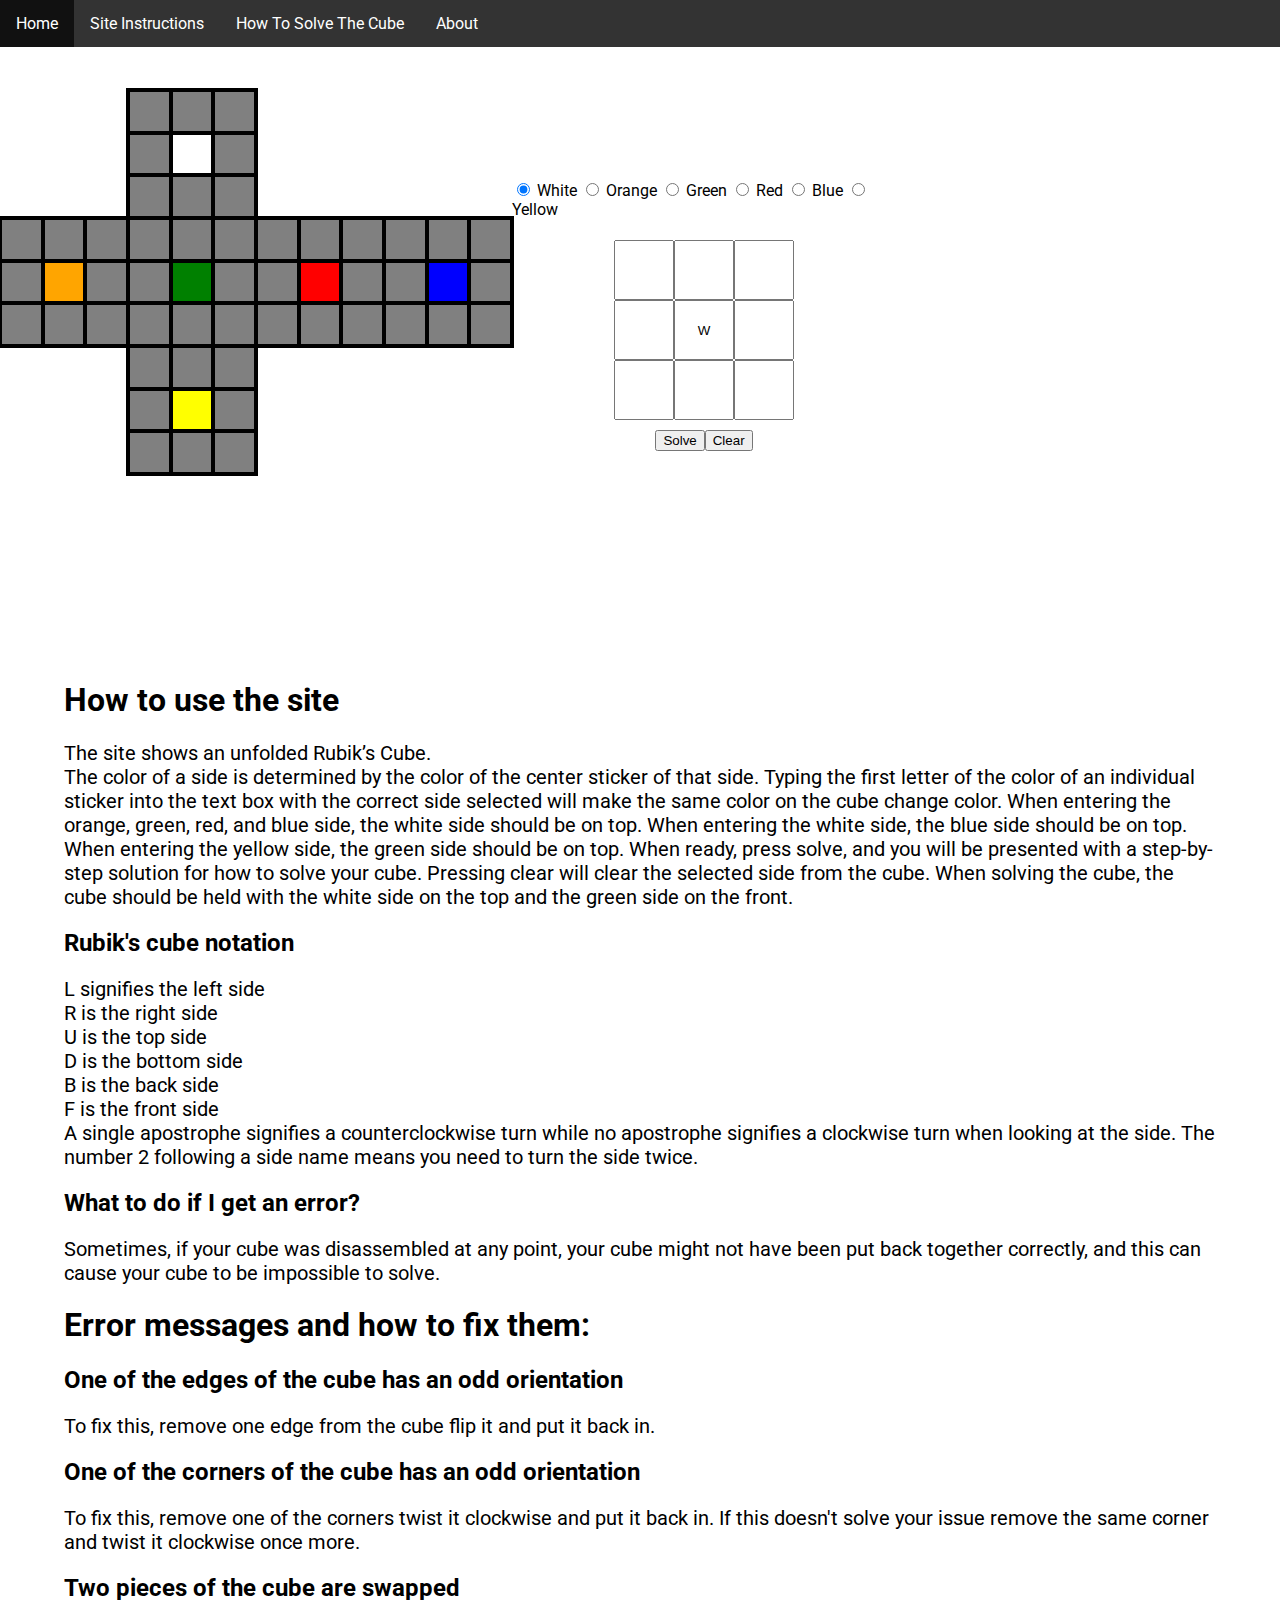
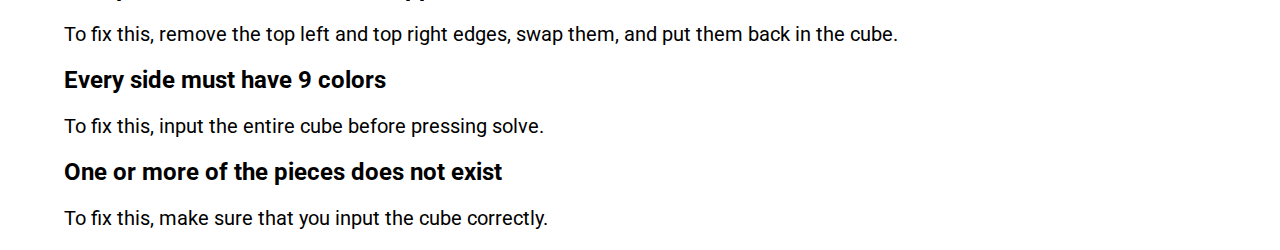
<file: index.html>
<!DOCTYPE html>
<html lang="en">
<head>
    <meta charset="UTF-8">
    <meta name="viewport" content="width=device-width,initial-scale=1"/>
    <title>Rubik's Cube Solver</title>
    <link rel="preconnect" href="https://fonts.googleapis.com">
    <link rel="preconnect" href="https://fonts.gstatic.com" crossorigin>
    <link href="https://fonts.googleapis.com/css2?family=Roboto&display=swap" rel="stylesheet">
    <link rel="stylesheet" href="./index.css">
</head>
<body>
    <ul class="navbar">
        <li><a href="#main">Home</a></li>
        <li><a href="#instructions">Site Instructions</a></li>
        <li><a href="https://cdn.shopify.com/s/files/1/0035/5205/1273/files/Beginner_s_Tutorial_Guide.pdf" target="_blank">How To Solve The Cube</a></li>
        <li><a href="about_page.html">About</a></li>
    </ul>
    <section class="main" id="main">
        <section class="cube">
            <div class="whiteSide side">
                <div class="piece" id="piece1"></div>
                <div class="piece" id="piece2"></div>
                <div class="piece" id="piece3"></div>
                <div class="piece" id="piece4"></div>
                <div class="centerPiece" id="piece5"></div>
                <div class="piece" id="piece6"></div>
                <div class="piece" id="piece7"></div>
                <div class="piece" id="piece8"></div>
                <div class="piece" id="piece9"></div>
            </div>
            <div class="orangeSide side">
                <div class="piece" id="piece10"></div>
                <div class="piece" id="piece11"></div>
                <div class="piece" id="piece12"></div>
                <div class="piece" id="piece13"></div>
                <div class="centerPiece" id="piece14"></div>
                <div class="piece" id="piece15"></div>
                <div class="piece" id="piece16"></div>
                <div class="piece" id="piece17"></div>
                <div class="piece" id="piece18"></div>
            </div>
            <div class="greenSide side">
                <div class="piece" id="piece19"></div>
                <div class="piece" id="piece20"></div>
                <div class="piece" id="piece21"></div>
                <div class="piece" id="piece22"></div>
                <div class="centerPiece" id="piece23"></div>
                <div class="piece" id="piece24"></div>
                <div class="piece" id="piece25"></div>
                <div class="piece" id="piece26"></div>
                <div class="piece" id="piece27"></div>
            </div>
            <div class="redSide side">
                <div class="piece" id="piece28"></div>
                <div class="piece" id="piece29"></div>
                <div class="piece" id="piece30"></div>
                <div class="piece" id="piece31"></div>
                <div class="centerPiece" id="piece32"></div>
                <div class="piece" id="piece33"></div>
                <div class="piece" id="piece34"></div>
                <div class="piece" id="piece35"></div>
                <div class="piece" id="piece36"></div>
            </div>
            <div class="blueSide side">
                <div class="piece" id="piece37"></div>
                <div class="piece" id="piece38"></div>
                <div class="piece" id="piece39"></div>
                <div class="piece" id="piece40"></div>
                <div class="centerPiece" id="piece41"></div>
                <div class="piece" id="piece42"></div>
                <div class="piece" id="piece43"></div>
                <div class="piece" id="piece44"></div>
                <div class="piece" id="piece45"></div>
            </div>
            <div class="yellowSide side">
                <div class="piece" id="piece46"></div>
                <div class="piece" id="piece47"></div>
                <div class="piece" id="piece48"></div>
                <div class="piece" id="piece49"></div>
                <div class="centerPiece" id="piece50"></div>
                <div class="piece" id="piece51"></div>
                <div class="piece" id="piece52"></div>
                <div class="piece" id="piece53"></div>
                <div class="piece" id="piece54"></div>
            </div>
        </section>
        <section class="cubeInput">
            <div class="cubeButtons">
                <input type="radio" name="cubeSide" id="white" value="white">
                <label for="white">White</label>
                <input type="radio" name="cubeSide" id="orange" value="orange">
                <label for="orange">Orange</label>
                <input type="radio" name="cubeSide" id="green" value="green">
                <label for="green">Green</label>
                <input type="radio" name="cubeSide" id="red" value="red">
                <label for="red">Red</label>
                <input type="radio" name="cubeSide" id="blue" value="blue">
                <label for="blue">Blue</label>
                <input type="radio" name="cubeSide" id="yellow" value="yellow">
                <label for="yellow">Yellow</label>
            </div>
            <div class="cubeText">
                <input type="text" id="1" maxlength="1" class="textBox">
                <input type="text" id="2" maxlength="1" class="textBox">
                <input type="text" id="3" maxlength="1" class="textBox">
                <input type="text" id="4" maxlength="1" class="textBox">
                <input type="text" id="5" readonly class="textBox" value="W">
                <input type="text" id="6" maxlength="1" class="textBox">
                <input type="text" id="7" maxlength="1" class="textBox">
                <input type="text" id="8" maxlength="1" class="textBox">
                <input type="text" id="9" maxlength="1" class="textBox">
            </div>
            <div class="functionButtons">
                <button type="button" id="solveButton">Solve</button>
                <button type="button" id="clearButton">Clear</button>
            </div>
        </section>
        <section class="output">
            <div id="tabs">
                <button type="button" class="tabLinks" id="crossButton">Cross</button>
                <button type="button" class="tabLinks" id="flButton">First Layer</button>
                <button type="button" class="tabLinks" id="slButton">Second Layer</button>
                <button type="button" class="tabLinks" id="llButton">Last Layer</button>
            </div>
            <p id="outputField"></p>
        </section>

        <div class="mainText" id="instructions"><h1>How to use the site</h1>
          <p>The site shows an unfolded Rubik’s Cube.<br>
            The color of a side is determined by the color of the center sticker of that side.
            Typing the first letter of the color of an individual sticker into the text box with the correct side selected will make the same color on the cube change color.
            When entering the orange, green, red, and blue side, the white side should be on top. When entering the white side, the blue side should be on top.
            When entering the yellow side, the green side should be on top.
            When ready, press solve, and you will be presented with a step-by-step solution for how to solve your cube.
            Pressing clear will clear the selected side from the cube.
            When solving the cube, the cube should be held with the white side on the top and the green side on the front.
        </p>
            <h2>Rubik's cube notation</h2>
        <p>L signifies the left side<br>
            R is the right side<br>
            U is the top side<br>
            D is the bottom side<br>
            B is the back side<br>
            F is the front side<br>
            A single apostrophe signifies a counterclockwise turn while no apostrophe signifies a clockwise turn when looking at the side. The number 2 following a side name
            means you need to turn the side twice.
        </p>
            <h2>What to do if I get an error?</h2>
            <p>Sometimes, if your cube was disassembled at any point, your cube might not have been put back together correctly, and this can cause your cube to be impossible to solve.

        </p>
            <h1>Error messages and how to fix them:</h1>
            <h2>One of the edges of the cube has an odd orientation</h2>
            <p>To fix this, remove one edge from the cube flip it and put it back in.</p>
            <h2>One of the corners of the cube has an odd orientation</h2>
            <p>To fix this, remove one of the corners twist it clockwise and put it back in. If this doesn't solve your issue
            remove the same corner and twist it clockwise once more.</p>
            <h2>Two pieces of the cube are swapped</h2>
            <p>To fix this, remove the top left and top right edges, swap them, and put them back in the cube.</p>
            <h2>Every side must have 9 colors</h2>
            <p>To fix this, input the entire cube before pressing solve.</p>
            <h2>One or more of the pieces does not exist</h2>
            <p>To fix this, make sure that you input the cube correctly.</p>
        </div>
    </section>
<script src="cube.js"></script>
</body>
</html>
</file>
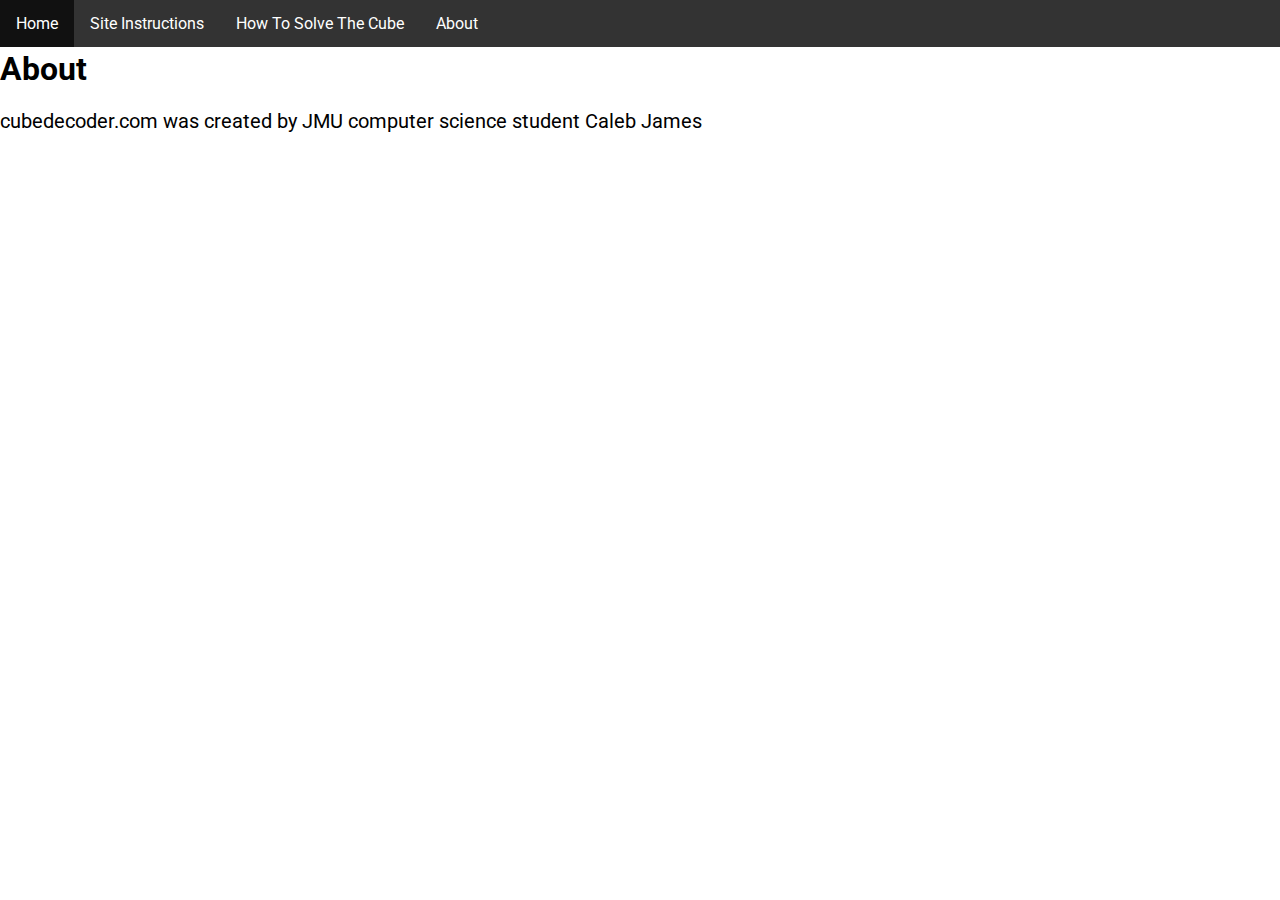
<file: about_page.html>
<!DOCTYPE html>
<html lang="en">
<head>
    <meta charset="UTF-8">
    <meta name="viewport" content="width=device-width, initial-scale=1">
    <title>Cube Solver|About</title>
    <link rel="preconnect" href="https://fonts.googleapis.com">
    <link rel="preconnect" href="https://fonts.gstatic.com" crossorigin>
    <link href="https://fonts.googleapis.com/css2?family=Roboto&display=swap" rel="stylesheet">
    <link rel="stylesheet" href="./index.css">
</head>
<body>
    <ul class="navbar">
        <li><a href="index.html">Home</a></li>
        <li><a href="index.html#instructions">Site Instructions</a></li>
        <li><a href="https://cdn.shopify.com/s/files/1/0035/5205/1273/files/Beginner_s_Tutorial_Guide.pdf" target="_blank">How To Solve The Cube</a></li>
        <li><a href="about_page.html">About</a></li>
    </ul>
    <div class="about"><h1>About</h1>
        <p>
            cubedecoder.com was created by JMU computer science student Caleb James
        </p>
    </div>
</body>
</html>
</file>
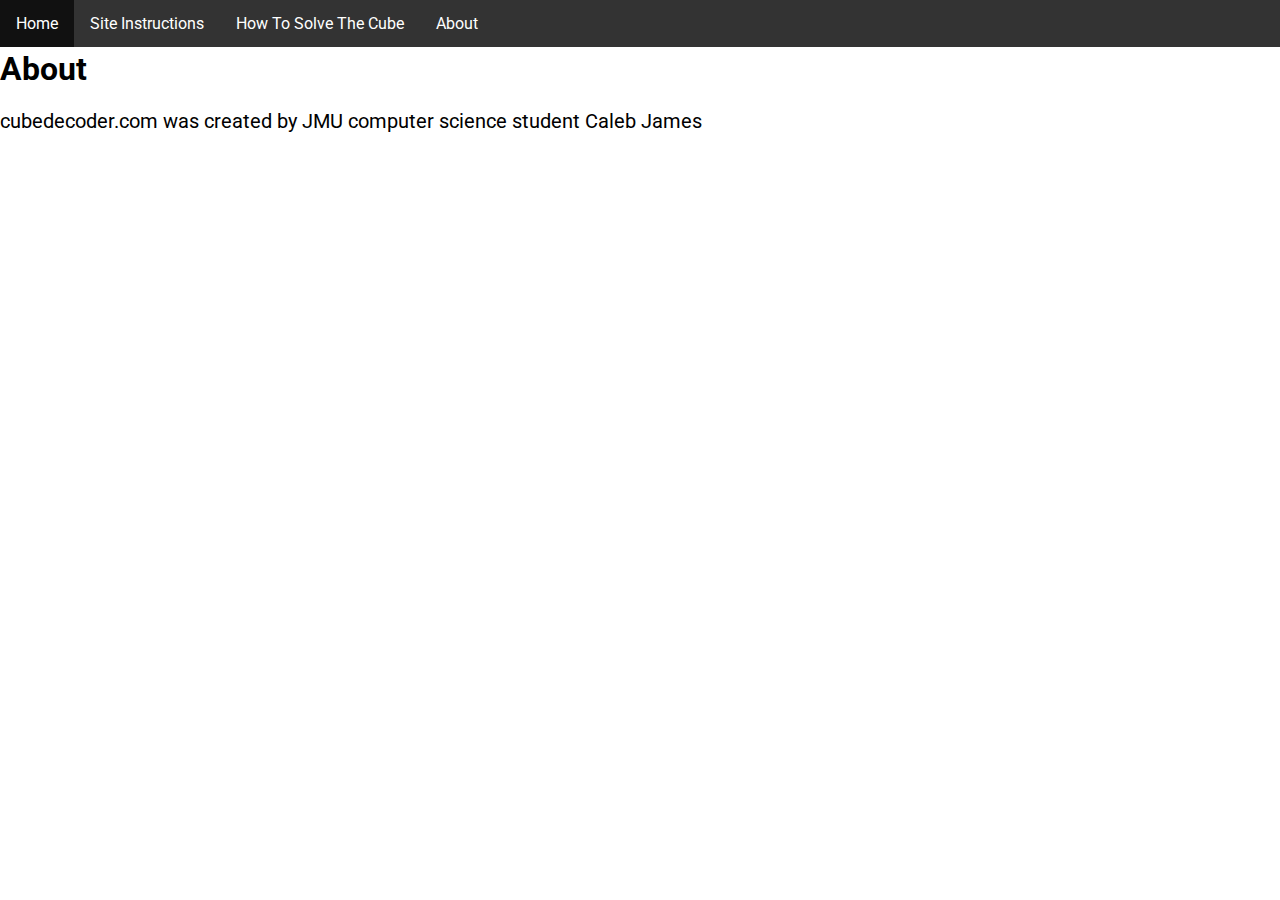
<file: AboutPage.html>
<!DOCTYPE html>
<html lang="en">
<head>
    <meta charset="UTF-8">
    <title>Cube Solver|About</title>
    <link rel="preconnect" href="https://fonts.googleapis.com">
    <link rel="preconnect" href="https://fonts.gstatic.com" crossorigin>
    <link href="https://fonts.googleapis.com/css2?family=Roboto&display=swap" rel="stylesheet">
    <link rel="stylesheet" href="./index.css">
</head>
<body>
    <ul class="navbar">
        <li><a href="index.html">Home</a></li>
        <li><a href="index.html#instructions">Site Instructions</a></li>
        <li><a href="https://cdn.shopify.com/s/files/1/0035/5205/1273/files/Beginner_s_Tutorial_Guide.pdf" target="_blank">How To Solve The Cube</a></li>
        <li><a href="AboutPage.html">About</a></li>
    </ul>
    <div class="about"><h1>About</h1>
        <p>
            cubedecoder.com was created by JMU computer science student Caleb James
        </p>
    </div>
</body>
</html>
</file>
<file: index.css>
body{
    margin: 0;
    font-family: 'Roboto', sans-serif;
}
.cube{
    position: absolute;
    width: 40%;
    top: 10%;
    display: grid;
    grid-template-columns: repeat(4, 1fr);
    grid-template-rows: repeat(3, 1fr);
    min-width: 350px;
    min-height: 200px;
    align-self: flex-start;
}
.whiteSide{
    background-color: white;
    grid-column: 2;
    grid-row: 1;
}

.orangeSide{
    background-color: orange;
    grid-column: 1/2;
    grid-row: 2/3;
}

.greenSide{
    background-color: green;
    grid-column: 2;
    grid-row: 2;
}

.redSide{
    background-color: red;
    grid-column: 3;
    grid-row: 2;
}

.blueSide{
    background-color: blue;
    grid-column: 4;
    grid-row: 2;
}

.yellowSide{
    background-color: yellow;
    grid-column: 2;
    grid-row: 3;
}
.piece{
    border: solid 2px black;
    background-color: gray;
    aspect-ratio: 1 / 1;
}

.side{
    display: grid;
    grid-template-columns: repeat(3, 1fr);
    outline: solid 2px black;
}

.centerPiece{
    background-color: inherit;
    border: solid 2px black;
}

.cubeInput{
    position: absolute;
    width: 30%;
    left: 40%;
    top: 20%;
    display: flex;
    flex-direction: column;
    align-items: center;
    justify-content: center;
    align-self: center;
}

.cubeButtons{
    justify-self: center;
    align-self: center;
    justify-content: center;
    align-items: center;
    height: 30px;
    font-size: 16px;
}

.cubeText{
    margin-top: 30px;
    display: grid;
    grid-template-columns: repeat(3, 60px);
    grid-template-rows: repeat(3, 60px);
}

.functionButtons{
    margin-top: 10px;
    display: flex;
    justify-content: center;
}

.textBox{
    padding: 0 15px;
    text-align: center;
}

.navbar {
  list-style-type: none;
  margin: 0;
  padding: 0;
  overflow: hidden;
  background-color: #333;
    position: fixed;
    top: 0;
    left: 0;
  width: 100%;
    z-index: 1;
}

li {
  float: left;
}

li a {
  display: block;
  color: white;
  text-align: center;
  padding: 14px 16px;
  text-decoration: none;
}

li a:hover {
  background-color: #111;
}

/* Style the tab */
#tabs {
  overflow: hidden;
  border: 1px solid #ccc;
  background-color: #f1f1f1;
    display: flex;
    justify-content: center;
    visibility: hidden;
}

/* Style the buttons that are used to open the tab content */
.tabLinks {
  background-color: inherit;
  /*float: left;*/
  border: none;
  outline: none;
  cursor: pointer;
  padding: 14px 16px;
  transition: 0.3s;
}

/* Change background color of buttons on hover */
.tabLinks:hover {
  background-color: #ddd;
}

/* Create an active/current tablink class */
.active {
  background-color: #ccc;
}

.output{
    position: absolute;
    width: 30%;
    left: 70%;
    top: 10%;
    display: flex;
    flex-direction: column;
    align-self: flex-start;
}

.mainText{
    position: absolute;
    top: 70%;
    margin-left: 5%;
    margin-right: 5%;
    padding-top: 30px;
}
p{
    font-size: 20px;
}

.about{
    margin-top: 50px;
}

@media (max-width: 925px) {
    .main{
        display: flex;
        flex-direction: column;
        margin-top: 50px;
    }
    .cube{
        flex: 1;
        position: static;
        width: 100%;
        margin-top: 10%;
    }

    .cubeInput{
        /*width: 100%;*/
        /*height: 100%;*/
        /*top: 140%;*/
        all: unset;
        align-items: center;
        justify-content: center;
    }

    .cubeButtons{
        display: flex;
        justify-content: center;
        align-items: center;
    }
    .cubeText{
        grid-template-rows: repeat(3, 33%);
        grid-template-columns: repeat(3, 33%);
        aspect-ratio: 1/1;
        justify-self: center;
        align-self: center;
        text-align: center;
        margin: auto;
    }


    .output{
        all: unset
    }

    .mainText{
        all: unset;
    }
}

@media (max-width: 515px) {
  li a{
      padding: 5px 8px;
      font-size: 13px;
  }
}
</file>
